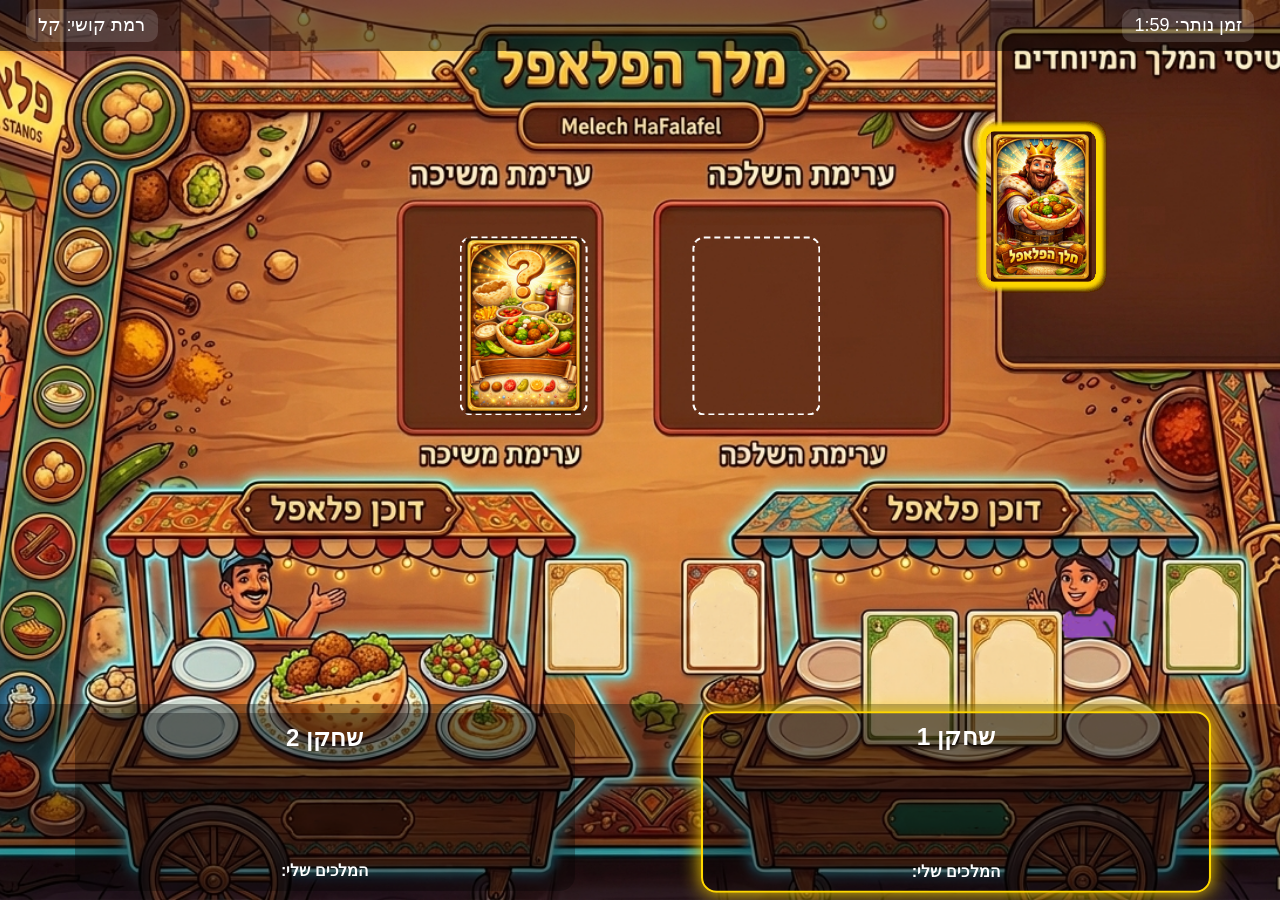
<file: pages/gam.html>
<!DOCTYPE html>
<html lang="he">
<head>
    <meta charset="UTF-8">
    <meta name="viewport" content="width=device-width, initial-scale=1.0">
    <script type="module" defer src="../scripts/gamMain.js"></script>
    <link rel="stylesheet" href="../styles/game.css">
     <link rel="icon" href="../favicon.ico" type="image/ico">
    <title>מלך הפלאפל- זירת המשחק</title>
</head>
<body>
    <main id="gameBoard">
        <header id="topBar">
            <div class="stat-box">זמן נותר: <span id="timerDisplay">2:00</span></div>
            <div class="stat-box">רמת קושי: <span id="levelDisplay">---</span></div>
        </header>
        <section id="centerArea">
            <div id="drawPile" class="deck-spot">
                <div class="card-count" id="deckCount">0</div>
                <p>ערימת משיכה</p>
            </div>

            <div id="discardPile" class="deck-spot">
                <p>ערימת השלכה</p>
                <div id="lastDiscarded"></div>
            </div>

            <div id="kingsGallery">
                <div id="kingsBank"></div>
            </div>
        </section>
        <div id="floatingCard" class="hidden"></div>
        <section id="playersContainer">
            <article class="player-zone" id="player1">
                <h2 class="player-name" id="p1Name">שחקן 1</h2>
                <div class="stand" id="p1Stand"></div>
                <div class="special-pile" id="p1Kings">
                    <h4>המלכים שלי:</h4>
                    <div class="kings-list" id="p1KingsList"></div>
                </div>
            </article>

            <article class="player-zone" id="player2">
                <h2 class="player-name" id="p2Name">שחקן 2</h2>
                <div class="stand" id="p2Stand"></div>
                <div class="special-pile" id="p2Kings">
                    <h4>המלכים שלי:</h4>
                    <div class="kings-list" id="p2KingsList"></div>
                </div>
            </article>
        </section>
        <div id="endGameModal" class="modal hidden">
            <div class="modal-content">
                <h2 id="modalTitle">המשחק נגמר!</h2>
                <p id="winnerInfo"></p>
                <div class="modal-buttons">
                    <button id="btnRestart">שחק שוב</button>
                    <button id="btnLeaderboard">דף שיאים</button>
                    <button id="btnClose">סגור משחק</button>
                </div>
            </div>
        </div>
    </main>
</body>
</html>
</file>
<file: styles/game.css>
/* ================= בסיס ================= */
* {
    margin: 0;
    padding: 0;
    box-sizing: border-box;
    direction: rtl;
    font-family: Arial, sans-serif;
}

body {
    background: url('../pictures/backgroundGame.png') no-repeat center center;
    background-size: cover;
    overflow: hidden;
    color: #fff;
}

/* ================= לוח משחק ================= */
#gameBoard {
    display: flex;
    flex-direction: column;
    height: 100vh;
}

/* ================= בר עליון ================= */
#topBar {
    display: flex;
    justify-content: space-between;
    align-items: center;
    padding: 1vh 2vw;
    background: rgba(0,0,0,0.5);
    font-size: clamp(14px, 1.5vw, 18px);
    z-index: 10;
}

.stat-box {
    background: rgba(255,255,255,0.15);
    padding: 0.6vh 1vw;
    border-radius: 10px;
}

/* ================= מרכז ================= */
#centerArea {
    flex: 1;
    position: relative;
    width: 100%;
    height: 100%;
}

/* ================= ערימות קלפים ================= */
.deck-spot {
    width: clamp(90px, 10vw, 140px);
    height: clamp(120px, 14vw, 190px);

    border-radius: 12px;
    border: 2px dashed #fff;

    display: flex;
    justify-content: center;
    align-items: center;

    position: absolute;
    cursor: pointer;

    transition: 0.2s ease;
    z-index: 5;
}

/* ================= מיקומי ערימות ================= */
#drawPile {
    left: 30%;
    top: 40%;
    transform: translate(2cm, -2cm);
}

#discardPile {
    right: 30%;
    top: 40%;
    transform: translate(-2cm, -2cm);
}

.deck-spot:hover {
    transform: scale(1.05);
    box-shadow: 0 0 15px rgba(255,255,255,0.3);
}

/* ================= קלפים ================= */
.card-img {
    width: 100%;
    height: 100%;
    object-fit: contain;
}

/* ================= קלף צף ================= */
#floatingCard {
    position: fixed;
    bottom: 30vh;
    right: 45vw;
    width: clamp(80px, 8vw, 120px);
    z-index: 9999;
    display: none;
    pointer-events: none;
}

#floatingCard img {
    width: 100%;
    animation: floatCard 0.8s ease-in-out;
}

@keyframes floatCard {
    0% { transform: scale(0.5) translateY(30px); opacity: 0; }
    50% { transform: scale(1.1) translateY(-10px); opacity: 1; }
    100% { transform: scale(1) translateY(0); opacity: 1; }
}

/* ================= שחקנים ================= */
#playersContainer {
    display: flex;
    justify-content: space-around;
    padding: 1vh;
    background: rgba(0,0,0,0.35);
    flex-wrap: wrap;
}

.player-zone {
    width: min(45%, 500px);
    background: rgba(0,0,0,0.3);
    border-radius: 15px;
    padding: 1vh;
    text-align: center;
    border: 2px solid transparent;
    transition: 0.3s ease;
}

.active-turn {
    border: 2px solid gold;
    box-shadow: 0 0 20px gold;
    transform: scale(1.02);
}

/* ================= דוכן ================= */
.stand {
    min-height: 100px;
    display: flex;
    justify-content: center;
    flex-wrap: wrap;
    gap: 0.5vw;
    margin-top: 1vh;
}

.stand img {
    width: clamp(40px, 5vw, 65px);
    border-radius: 6px;
    animation: cardPop 0.25s ease;
}

@keyframes cardPop {
    from { transform: scale(0); opacity: 0; }
    to { transform: scale(1); opacity: 1; }
}

/* ================= מודאל ================= */
.modal {
    position: fixed;
    inset: 0;
    background: rgba(0,0,0,0.8);
    display: flex;
    justify-content: center;
    align-items: center;
    z-index: 1000;
}

.hidden {
    display: none !important;
}

.modal-content {
    background: #222;
    padding: 4vh 4vw;
    border-radius: 20px;
    border: 2px solid gold;
    text-align: center;
}

.modal-buttons button {
    margin: 1vh;
    padding: 1vh 2vw;
    border: none;
    border-radius: 8px;
    cursor: pointer;
    background: gold;
    font-weight: bold;
}

/* ================= מלכים ================= */
.king-card-style {
    width: 60px;
    margin: 5px;
    border-radius: 8px;
    box-shadow: 0 0 10px gold;
    animation: kingPop 0.4s ease;
}

@keyframes kingPop {
    from {
        transform: scale(0.5) rotate(-10deg);
        opacity: 0;
    }
    to {
        transform: scale(1) rotate(0);
        opacity: 1;
    }
}

/* ================= תיקון חשוב: ערימת משומשים יציבה ================= */
#discardPile {
    position: absolute;
    overflow: hidden;
}

/* כל הקלפים יושבים בדיוק אחד על השני בלי שינוי פריסה */
#discardPile img {
    position: absolute;
    top: 0;
    left: 0;

    width: 100%;
    height: 100%;
    object-fit: contain;

    transform: none;
    transition: none;
}
/* ================= ערימת משומשים (יציבה לגמרי) ================= */
#discardPile {
    position: absolute;
    overflow: hidden;
}

#discardPile img {
    position: absolute;
    top: 0;
    left: 0;
    

    width: 100%;
    height: 100%;
    object-fit: contain;

    transform: none;
    transition: none;
}

/* ================= ערימת מלכים (אותו עיקרון בדיוק) ================= */
#kingsBank {
    position: absolute;
    width: 110px;
    height: 150px;

    /* שמאלה 5 ס"מ + למטה 2 ס"מ */
    transform: translate(-5cm, 2cm);
}

/* קלפים בערימת מלכים */
#kingsBank img {
    position: absolute;
    top: 0;
    left: 0;

    width: 100%;
    height: 100%;
    object-fit: contain;

    transform: none;
    transition: none;
}
</file>
